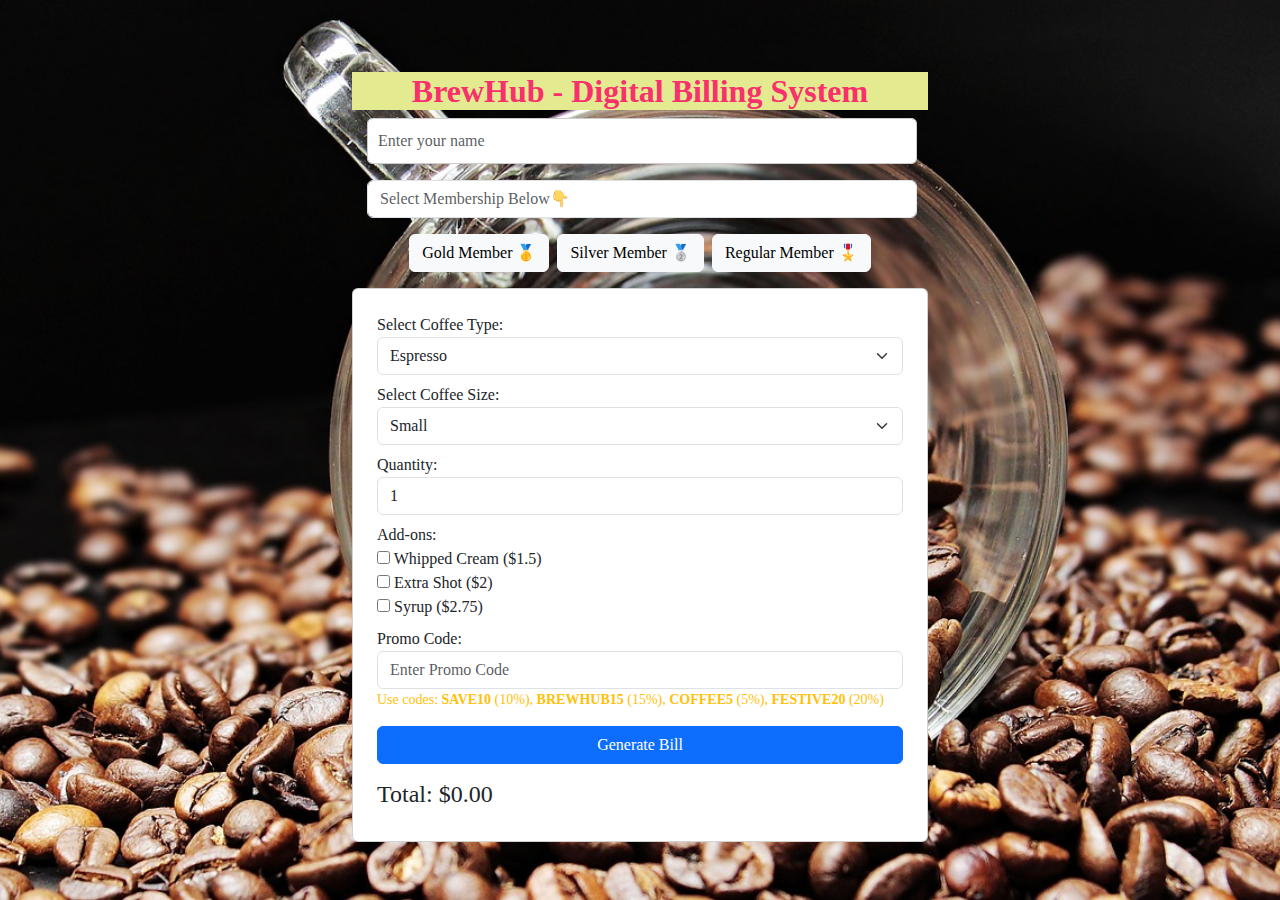
<file: index.html>
<html lang="en">
<head>
    <meta charset="UTF-8">
    <meta name="viewport" content="width=device-width, initial-scale=1.0">
    <title>☕ BrewHub Billing System</title>
    <link rel="stylesheet" href="https://cdn.jsdelivr.net/npm/bootstrap@5.3.0/dist/css/bootstrap.min.css">
    <link rel="stylesheet" href="style3.css">
</head>
<body class="bg-dark text-light">
    <div class="container mt-5">
        <br>
        <h2 class="text-center">BrewHub - Digital Billing System</h2>
        <div class="mb-3">
            
            <input type="text" id="userName" class="form-control" placeholder="Enter your name">
        </div>      
        <div class="mb-3 ">
            
            <input type="text"  class="form-control" placeholder="Select Membership Below👇" readonly >
        </div>                  
        <div class="d-flex justify-content-center my-3">
            <button id="gold" class="btn btn-light me-2" onclick="setMembership('gold')">Gold Member 🥇</button>
            <button id="silver" class="btn btn-light me-2" onclick="setMembership('silver')">Silver Member 🥈</button>
            <button id="regular" class="btn btn-light" onclick="setMembership('regular')">Regular Member 🎖️</button>
        </div>
        <div class="card p-4">
            <label>Select Coffee Type:</label>
            <select id="coffeeType" class="form-select">
                <option value="Espresso">Espresso</option>
                <option value="Latte">Latte</option>
                <option value="Mocha">Mocha</option>
            </select>
            <label class="mt-2">Select Coffee Size:</label>
            <select id="coffeeSize" class="form-select">
                <option value="small">Small</option>
                <option value="medium">Medium</option>
                <option value="large">Large</option>
            </select>
            <label class="mt-2">Quantity:</label>
            <input type="number" id="quantity" class="form-control" value="1" min="1">
            <label class="mt-2">Add-ons:</label>
            <div>
                <input type="checkbox" id="cream"> Whipped Cream ($1.5) <br>
                <input type="checkbox" id="shot"> Extra Shot ($2) <br>
                <input type="checkbox" id="syrup"> Syrup ($2.75) <br>
            </div>
            <label class="mt-2">Promo Code:</label>
            <input type="text" id="promoCode" class="form-control" placeholder="Enter Promo Code ">
            <small class="text-warning" style="color:rgb(51, 205, 236)">Use codes: <b>SAVE10</b> (10%), <b>BREWHUB15</b> (15%), <b>COFFEE5</b> (5%),
                <b>FESTIVE20</b> (20%)</small>
            <button class="btn btn-primary mt-3" onclick="generateBill()">Generate Bill</button>
            <h4 class="mt-3">Total: $<span id="totalPrice">0.00</span></h4>
        </div>
        <div class="card p-4 mt-3" id="billSection" style="display: none;">
            <h3>Bill Summary</h3>
            <p><strong>Name:</strong> <span id="billUserName"></span></p>
            <p><strong>Membership:</strong> <span id="billMembership"></span></p>
            <p><strong>Coffee:</strong> <span id="billCoffee"></span></p>
            <p><strong>Size:</strong> <span id="billSize"></span></p>
            <p><strong>Quantity:</strong> <span id="billQuantity"></span></p>
            <p><strong>Add-ons:</strong> <span id="billAddons"></span></p>
            <p><strong>Subtotal:</strong> $<span id="billSubtotal"></span></p>
            <p><strong>GST (5%):</strong> $<span id="billGST"></span></p>
            <p><strong>Total:</strong> $<span id="billTotal"></span></p>
            <button class="btn btn-success mt-3" onclick="printInvoice()">Print Invoice</button>
        </div>
    </div>
    <script src="coffebill.js">
    </script>
</body>
</html>
</file>
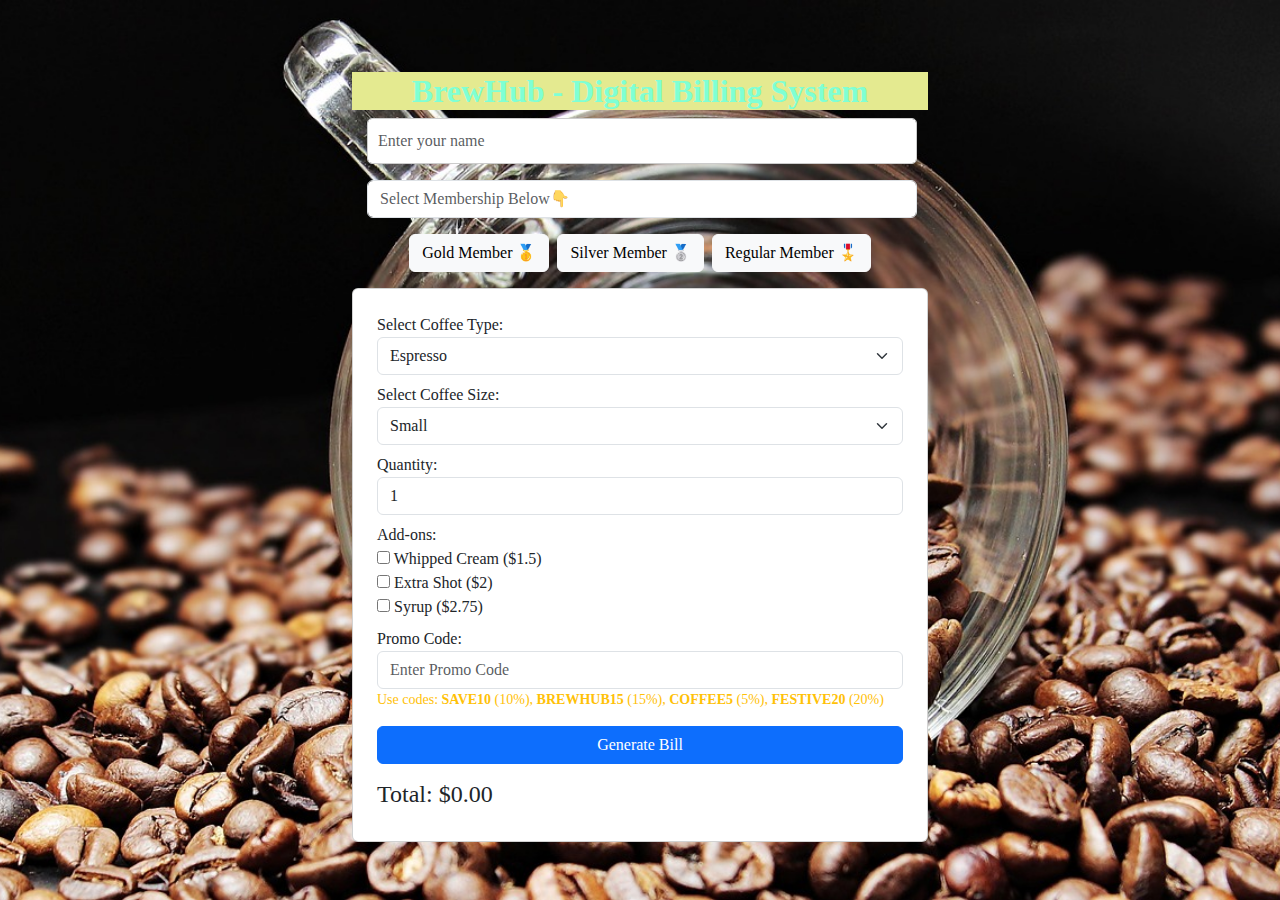
<file: index3.html>
<html lang="en">
<head>
    <meta charset="UTF-8">
    <meta name="viewport" content="width=device-width, initial-scale=1.0">
    <title>☕ BrewHub Billing System</title>
    <link rel="stylesheet" href="https://cdn.jsdelivr.net/npm/bootstrap@5.3.0/dist/css/bootstrap.min.css">
    <link rel="stylesheet" href="style3.css">
</head>
<body class="bg-dark text-light">
    <div class="container mt-5">
        <br>
        <h2 class="text-center" style="color:aquamarine">BrewHub - Digital Billing System</h2>
        <div class="mb-3">
            
            <input type="text" id="userName" class="form-control" placeholder="Enter your name">
        </div>      
        <div class="mb-3 ">
            
            <input type="text"  class="form-control" placeholder="Select Membership Below👇" readonly >
        </div>                  
        <div class="d-flex justify-content-center my-3">
            <button id="gold" class="btn btn-light me-2" onclick="setMembership('gold')">Gold Member 🥇</button>
            <button id="silver" class="btn btn-light me-2" onclick="setMembership('silver')">Silver Member 🥈</button>
            <button id="regular" class="btn btn-light" onclick="setMembership('regular')">Regular Member 🎖️</button>
        </div>
        <div class="card p-4">
            <label>Select Coffee Type:</label>
            <select id="coffeeType" class="form-select">
                <option value="Espresso">Espresso</option>
                <option value="Latte">Latte</option>
                <option value="Mocha">Mocha</option>
            </select>
            <label class="mt-2">Select Coffee Size:</label>
            <select id="coffeeSize" class="form-select">
                <option value="small">Small</option>
                <option value="medium">Medium</option>
                <option value="large">Large</option>
            </select>
            <label class="mt-2">Quantity:</label>
            <input type="number" id="quantity" class="form-control" value="1" min="1">
            <label class="mt-2">Add-ons:</label>
            <div>
                <input type="checkbox" id="cream"> Whipped Cream ($1.5) <br>
                <input type="checkbox" id="shot"> Extra Shot ($2) <br>
                <input type="checkbox" id="syrup"> Syrup ($2.75) <br>
            </div>
            <label class="mt-2">Promo Code:</label>
            <input type="text" id="promoCode" class="form-control" placeholder="Enter Promo Code ">
            <small class="text-warning" style="color:rgb(51, 205, 236)">Use codes: <b>SAVE10</b> (10%), <b>BREWHUB15</b> (15%), <b>COFFEE5</b> (5%),
                <b>FESTIVE20</b> (20%)</small>
            <button class="btn btn-primary mt-3" onclick="generateBill()">Generate Bill</button>
            <h4 class="mt-3">Total: $<span id="totalPrice">0.00</span></h4>
        </div>
        <div class="card p-4 mt-3" id="billSection" style="display: none;">
            <h3>Bill Summary</h3>
            <p><strong>Name:</strong> <span id="billUserName"></span></p>
            <p><strong>Membership:</strong> <span id="billMembership"></span></p>
            <p><strong>Coffee:</strong> <span id="billCoffee"></span></p>
            <p><strong>Size:</strong> <span id="billSize"></span></p>
            <p><strong>Quantity:</strong> <span id="billQuantity"></span></p>
            <p><strong>Add-ons:</strong> <span id="billAddons"></span></p>
            <p><strong>Subtotal:</strong> $<span id="billSubtotal"></span></p>
            <p><strong>GST (5%):</strong> $<span id="billGST"></span></p>
            <p><strong>Total:</strong> $<span id="billTotal"></span></p>
            <button class="btn btn-success mt-3" onclick="printInvoice()">Print Invoice</button>
        </div>
    </div>
    <script src="coffebill.js">
    </script>
</body>
</html>
</file>
<file: style3.css>
/* General styling for the page */
body {
    font-family: 'Inter';
    background: url('coffee-Background.png') no-repeat center center fixed;
    background-size: cover;
    margin: 0;
    display: flex;
    flex-direction: column;
    align-items: center;
    justify-content: center;
}
.selected {
    background-color: #fad82e !important;
    color: black !important;
}
/* Centering the heading */
h2.text-center {
    color: white;
    font-size: 2rem;
    text-align: center;
    font-weight: 800;
    color:rgb(248, 48, 108);
    background-color: rgb(228, 234, 144);
}
/* Styling the input field container */
.mb-3 {
    width: 100%;
    max-width: 550px;
    margin: 0 15px;
}
/* Label styling */
.mb-3 label {
    font-size: 1.1rem;
    color: white;
    margin-bottom: 5px;
    display: block;
}
/* Input field styling */
#userName {
    width: 100%;
    padding: 10px;
    font-size: 1rem;
    border-radius: 5px;
    border: 1px solid #ccc;
    box-sizing: border-box;
}
/* Adding focus effect to the input */
#userName:focus {
    border-color: #0066cc;
    outline: none;
}
.container {
    max-width: 600px;
}
</file>
